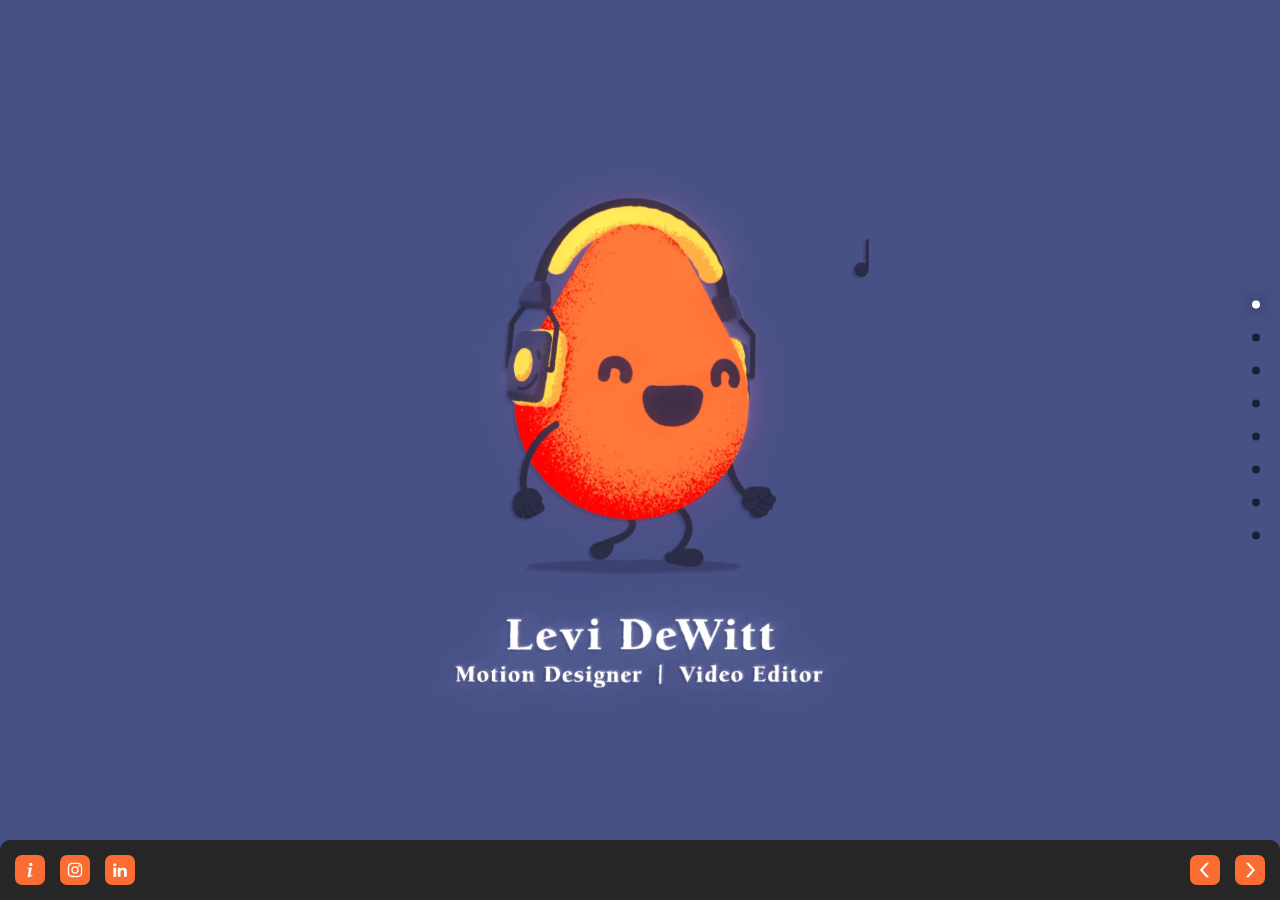
<file: index.html>
<!DOCTYPE html>
<html lang="en">

<head>
    <meta charset="UTF-8">
    <meta name="viewport" content="width=device-width, initial-scale=1.0, maximum-scale=1, user-scalable=no">
    <title>Levi DeWitt Motion Design</title>
    <link rel="shortcut icon" type="image/x-icon" href="favicon.ico">
    <link rel="stylesheet" href="styles.css">
</head>

<body>

    <!-- Quick Nav Dots -->
    <div id="quick-nav"></div> 
    


    <!-- Feature Items with Videos -->
    <div id="feature-items">
        
        <!-- Feature Item 1 (Cover) -->
        <div class="feature-item" aria-label="Feature Item 1 (Cover)" alt="Cover Video" data-role="cover">
            <video class="cover-video" autoplay loop muted playsinline>
                <source src="VideoPreviews-webm/Cover_Video.webm" type="video/webm">
                <source src="VideoPreviews-mp4/Cover_Video.mp4" type="video/mp4">
            </video>
        </div>
      
        <!-- Feature Item 2 (Spuhl Smart Spring) -->
        <div class="feature-item" aria-label="Feature Item 2 (Spuhl Smart Spring)" alt="Spühl Smart Spring" data-youtube-url="https://www.youtube.com/embed/LwhqUYGiaA0">
            <div class="click-prompt">
            <h3>Tap For Full Video</h3>   
            </div>
            <!-- Video Info -->
            <div class="video-info">
                <h1>Spühl Smart Spring</h1>
                <h2>
                    Blender | Adobe After Effects | Adobe Premiere Pro | Adobe Photoshop
                </h2>
                <div class="inline-text">
                    <p>"Spühl Smart Spring" was developed as part of a Leggett & Platt project, designed to play seamlessly on showroom floors to showcase Spühl's innovative spring design.</p>
                    <p>Two tailored versions were created: one targeting manufacturers who incorporate Spühl technology into their products, and another aimed directly at consumers.</p>
                    <p>This project highlights versatility in messaging and precision in visual storytelling.</p>
                </div>
            </div>
            <!-- Video Preview -->
            <video class="video-preview" autoplay loop muted>
                <source src="VideoPreviews-webm/Spuhl_Smart_Spring.webm" type="video/webm">
                <source src="VideoPreviews-mp4/Spuhl_Smart_Spring.mp4" type="video/mp4">
            </video>
            <div class="youtube-container"></div>
        </div>

        <!-- Feature Item 3 (Carpet Cushion Training Video)-->
        <div class="feature-item" aria-label="Feature Item 3 (Carpet Cushion Training Video)" alt="Carpet Cushion Training Video" data-youtube-url="https://www.youtube.com/embed/KKoKqEBF9MQ">
            <div class="click-prompt">
            <h3>Tap For Full Video</h3>   
            </div>
            <!-- Video Info -->
            <div class="video-info">
                <h1>Carpet Cushion Training Video</h1>
                <h2>
                    Adobe After Effects | Adobe Premiere Pro | Adobe Photoshop | Adobe Illustrator
                </h2>
                <div class="inline-text">
                    <p>Leggett & Platt's "Carpet Cushion Training Video" is a thorough and engaging educational resource designed for internal use.</p>
                    <p>The main challenge in crafting the video around such a lengthy script was maintaining viewer interest while delivering a dense amount of information.</p>
                    <p>By using thoughtful pacing, a mixture of mediums, and expressive visual styles, the video strikes a strong balance—making the material clear, structured, and easy to follow.</p>
                </div>
            </div>
            <!-- Video Preview -->
            <video class="video-preview" autoplay loop muted>
                <source src="VideoPreviews-webm/Carpet_Cushion.webm" type="video/webm">
                <source src="VideoPreviews-mp4/Carpet_Cushion.mp4" type="video/mp4">
            </video>
            <div class="youtube-container"></div>
        </div>
        
        <!-- Feature Item 4 (Spuhl Smart Glasses)-->
        <div class="feature-item" aria-label="Feature Item 4 (Spuhl Smart Glasses)" alt="Spühl Smart Glasses" data-youtube-url="https://www.youtube.com/embed/nAG4E-uN3oY">
            <div class="click-prompt">
            <h3>Tap For Full Video</h3>   
            </div>
            <!-- Video Info -->
            <div class="video-info">
                <h1>Spühl Smart Glasses</h1>
                <h2>
                    Sony FS5 | DJI Gimbal Stabilizer | Adobe After Effects | Adobe Premiere Pro | Adobe Illustrator
                </h2>
                <div class="inline-text">
                    <p>"Spühl Smart Glasses" is a stand-alone video serving both educational and marketing purposes, showcasing Spühl's augmented reality-based help-desk service for manufacturers utilizing Spühl machinery.</p>
                    <p>This project seamlessly integrates footage from a pre-existing Spühl video with new, on-site footage captured by the Leggett & Platt photo/video team.</p>
                    <p>The result is a cohesive and engaging presentation of this innovative support solution.</p>
                </div>
            </div>
            <!-- Video Preview -->
            <video class="video-preview" autoplay loop muted>
                <source src="VideoPreviews-webm/Spuhl_Smart_Glasses.webm" type="video/webm">
                <source src="VideoPreviews-mp4/Spuhl_Smart_Glasses.mp4" type="video/mp4">
            </video>
            <div class="youtube-container"></div>
        </div>

        <!-- Feature Item 5 (Cali Cola) -->
        <div class="feature-item" aria-label="Feature Item 5 (Cali Cola)" alt="Cali Cola Commercial" data-youtube-url="https://www.youtube.com/embed/JzBjuLlrsyc">
            <div class="click-prompt">
            <h3>Tap For Full Video</h3>   
            </div>
            <!-- Video Info -->
            <div class="video-info">
                <h1>Cali Cola Commercial</h1>
                <h2>
                    Adobe After Effects | Adobe Premiere Pro | Adobe Illustrator
                </h2>
                <div class="inline-text">
                    <p>"Cali Cola" was initially created as part of a motion design course at Pittsburg State University.</p>
                    <p>Since its original production, the project has been revisited and refined multiple times as a creative exercise to enhance animation skills and experiment with new effects techniques.</p>
                    <p>This evolving piece showcases progress in motion graphics, blending vibrant visuals with dynamic movement to bring the concept to life.</p>
                </div>
            </div>
            <!-- Video Preview -->
            <video class="video-preview" autoplay loop muted>
                <source src="VideoPreviews-webm/Cali_Cola.webm" type="video/webm">
                <source src="VideoPreviews-mp4/Cali_Cola.mp4" type="video/mp4">
            </video>
            <div class="youtube-container"></div>
        </div>

        <!-- Feature Item 6 (Spuhl Smart Glue) -->
        <div class="feature-item" aria-label="Feature Item 6 (Spuhl Smart Glue)" alt="Spühl Smart Services - Part 4" data-youtube-url="https://www.youtube.com/embed/C1tyxAvE9ME">
            <div class="click-prompt">
            <h3>Tap For Full Video</h3>   
            </div>
            <!-- Video Info -->
            <div class="video-info">
                <h1>Spühl Smart Services - Part 4</h1>
                <h2>
                    Blender | Adobe After Effects | Adobe Premiere Pro | Adobe Photoshop | Adobe Illustrator
                </h2>
                <div class="inline-text">
                    <p>"Spühl Smart Services" is a video series highlighting Spühl's innovative automation solutions, designed to market these services to manufacturers already utilizing Spühl machinery in their production fleets.</p>
                    <p>Through clear visual storytelling, the videos simplify complex automation processes, presenting them in a way that is both accessible and memorable.</p>
                    <p>This series demonstrates a balance of technical precision and engaging visuals to connect with industry professionals effectively.</p>
                </div>
            </div>
            <!-- Video Preview -->
            <video class="video-preview" autoplay loop muted>
                <source src="VideoPreviews-webm/Spuhl_Smart_Glue.webm" type="video/webm">
                <source src="VideoPreviews-mp4/Spuhl_Smart_Glue.mp4" type="video/mp4">
            </video>
            <div class="youtube-container"></div>
        </div>

        <!-- Feature Item 7 (Beautyrest) -->
        <div class="feature-item" aria-label="Feature Item 7 (Beautyrest)" alt="Beautyrest Toppers Collection" data-youtube-url="https://www.youtube.com/embed/dNlH1jiemJo">
            <div class="click-prompt">
            <h3>Tap For Full Video</h3>   
            </div>
            <!-- Video Info -->
            <div class="video-info">
                <h1>Beautyrest Toppers Collection</h1>
                <h2>
                    Sony FS5 | DJI Gimbal Stabilizer | Adobe After Effects | Adobe Premiere Pro | Adobe Illustrator
                </h2>
                <div class="inline-text">
                    <p>Created for use on the Beautyrest Amazon marketplace listing, the "Beautyrest Toppers Collection" is one of many client projects produced by the Leggett & Platt photo/video team in their in-house studio.</p>
                    <p>These projects are a collaborative effort during production, with post-production editing handled by individual team members.</p>
                    <p>This piece showcases a clean, polished presentation designed to highlight product features effectively in a competitive online marketplace.</p>
                </div>
            </div>
            <!-- Video Preview -->
            <video class="video-preview" autoplay loop muted>
                <source src="VideoPreviews-webm/Beautyrest.webm" type="video/webm">
                <source src="VideoPreviews-mp4/Beautyrest.mp4" type="video/mp4">
            </video>
            <div class="youtube-container"></div>
        </div>

        <!-- Feature Item 8 (Spuhl Schedule) -->
        <div class="feature-item" aria-label="Feature Item 8 (Spuhl Schedule)" alt="Spühl Smart Services - Part 3" data-youtube-url="https://www.youtube.com/embed/nSMG4eKQH9E">
            <div class="click-prompt">
            <h3>Tap For Full Video</h3>   
            </div>
            <!-- Video Info -->
            <div class="video-info">
                <h1>Spühl Smart Services - Part 3</h1>
                <h2>
                    Adobe After Effects | Adobe Premiere Pro | Adobe Photoshop | Adobe Illustrator
                </h2>
                <div class="inline-text">
                    <p>"Spühl Smart Services" is a video series highlighting Spühl's innovative automation solutions, designed to market these services to manufacturers already utilizing Spühl machinery in their production fleets.</p>
                    <p>Through clear visual storytelling, the videos simplify complex automation processes, presenting them in a way that is both accessible and memorable.</p>
                    <p>This series demonstrates a balance of technical precision and engaging visuals to connect with industry professionals effectively.</p>
                </div>
            </div>
            <!-- Video Preview -->
            <video class="video-preview" autoplay loop muted>
                <source src="VideoPreviews-webm/Spuhl_Schedule.webm" type="video/webm">
                <source src="VideoPreviews-mp4/Spuhl_Schedule.mp4" type="video/mp4">
            </video>
            <div class="youtube-container"></div>
        </div>

    </div>


    <!-- Navigation Bar -->
    <div id="nav-bar" class="dynamic-bar">
        <!-- Left Navigation Buttons -->
        <div class="nav-buttons">
            <button id="info-btn" aria-label="Info">
                <img id="info-icon" 
                    src="Assets-Web/icon-info.svg" 
                    alt="About Page"/>
            </button>
            <button class="instagram-btn" aria-label="Instagram" 
                    onclick="window.open('https://www.instagram.com/levaya_papaya/', '_blank')">
                <img src="Assets-Web/icon-instagram.svg" 
                    alt="Instagram Profile"/>
            </button>
            <button class="linkedin-btn" aria-label="LinkedIn" 
                    onclick="window.open('https://www.linkedin.com/in/levi-dewitt/', '_blank')">
                <img src="Assets-Web/icon-linkedin.svg" 
                    alt="LinkedIn Profile"/>
            </button>
        </div>
        <!-- YouTube Player Instructions -->
        <div id="video-hint" class="hidden">Press ESC or navigate to close video.</div>
        <!-- Right Navigation Buttons -->
        <div class="nav-buttons">
            <button id="nav-left" aria-label="Previous">
                <img src="Assets-Web/icon-nav_left.svg" 
                    alt="Previous Item"/>
            </button>
            <button id="nav-right" aria-label="Next">
                <img src="Assets-Web/icon-nav_right.svg" 
                    alt="Next Item"/>
            </button>
        </div>
        <!-- About Page Info -->
            <div class="about-text">
                <h1>About Levi DeWitt</h1>
                <h2>
                    Motion Designer | Video Editor
                </h2>
                <div class="about-scrolling-text">
                    <p>Hi there—thanks for stopping by my motion design portfolio! Putting this collection together has been a lot of fun, and I hope you’ve enjoyed exploring it.</p>
                    <p>I’m Levi DeWitt, an American-Canadian Motion Designer and Video Editor with several years of experience working for a Fortune 500 company. I primarily use Adobe After Effects and Premiere Pro, and lately I’ve been diving into 3D animation with Blender.</p>
                    <p>Outside of work, I’m husband to the incredible Robyn DeWitt, plant dad to a jungle of (mostly living) houseplants, and dog dad to our extra fluffy Cavapoo, Henry Cavillier. Robyn and I got married in September 2024 and just returned from our honeymoon in Scotland—it was incredible!</p>
                    <p>I graduated from Pittsburg State University in Kansas in 2020 with a degree in Graphic Communications, and also spent two semesters studying business abroad at Chung Yuan Christian University in Taiwan.</p>
                    <p>I’ve been lucky to live and work in some pretty amazing places. I spent a year volunteering at an orphanage in Bolivia, four summers commercial salmon fishing in Alaska, a year studying and interning in Taiwan, and six months teaching English in Brazil. Those experiences gave me the chance to immerse myself in new cultures and languages—something I’m incredibly grateful for.</p>
                    <p>Along the way, I’ve reached C1 proficiency in Spanish, B2 in Brazilian Portuguese, and HSK 3 in Mandarin Chinese—and I’m currently learning French. Beyond the languages, I’ve fallen in love with the cultures I’ve encountered—especially the food. Cooking started as a way to recreate the dishes I missed from my travels, and has grown into one of my favorite hobbies.</p>
                    <p>When I’m not working or cooking, Robyn and I are usually diving into something nerdy. We love <em>Epic</em> the musical, we’re big anime fans—<em>Frieren</em> and <em>Spy x Family</em> are top-tier in our book—and we’re deep into tabletop RPGs. I’ve even DM’d a couple <em>D&D</em> campaigns, including a pirate-themed one we’re playing through now.</p>
                    <p>Looking ahead, we’re hoping to move to Canada and build a life in an international, creative community.</p>
                    
                    <h3>About This Website</h3>
                    <p>This website is a passion project that’s been years in the making. With only a basic knowledge of HTML and CSS, I was initially intimidated by the scope of building a portfolio site from scratch. However, with the help of AI (shout-out to my code-jockey ChatGPT!), I finally turned that dream into reality.</p>
                    <p>The website was built using:</p>
                    <ul>
                        <li>HTML, CSS, and JavaScript</li>
                        <li>Visual Studio Code</li>
                        <li>GitHub Pages</li>
                        <li>Adobe After Effects, Premiere Pro, Media Encoder, and Illustrator</li>
                    </ul>
                    <p>In many ways, this site is as much a feature item in my portfolio as the projects it showcases.</p>
                    <p>Thank you once again for taking the time to explore my work. It means a lot to me!</p>
                </div>
                
            </div>
    </div>


    <!-- Script -->
    <script src="script.js" defer></script>

</body>

</html>
</file>
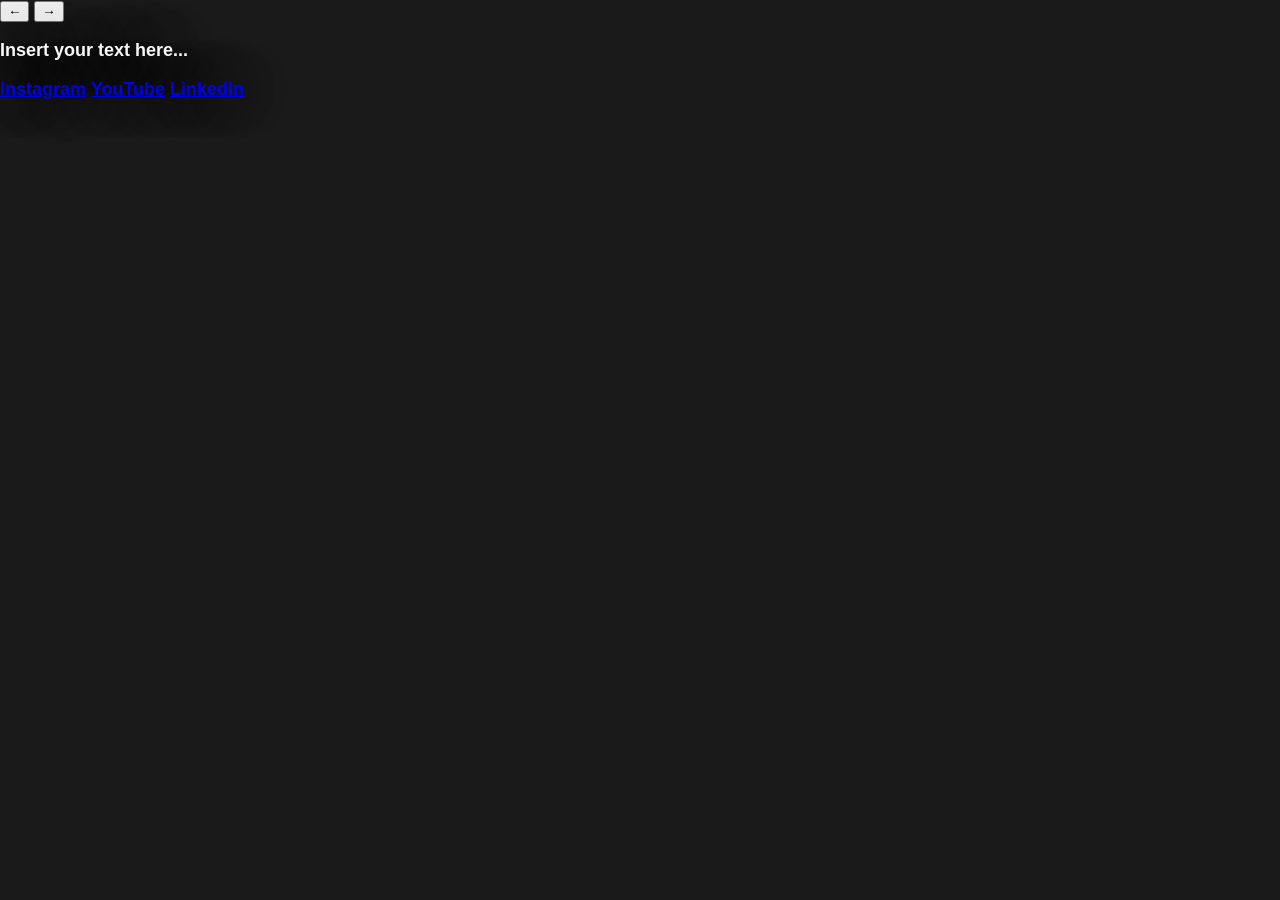
<file: main.html>
<!DOCTYPE html>
<html lang="en">
<head>
    <meta charset="UTF-8">
    <meta name="viewport" content="width=device-width, initial-scale=1.0">
    <title>Motion Design Portfolio</title>
    <link rel="stylesheet" href="styles.css">
</head>
<body>
    <div id="cover" class="feature-item" data-color="#3498db">Cover Image (Feature Item 1)</div>
    <div id="feature-items">
        <div class="feature-item" data-color="#2ecc71">Feature Item 2</div>
        <div class="feature-item" data-color="#e74c3c">Feature Item 3</div>
        <div class="feature-item" data-color="#9b59b6">Feature Item 4</div>
    </div>
    <div id="nav-buttons">
        <button id="nav-left">&larr;</button>
        <button id="nav-right">&rarr;</button>
    </div>
    <div id="quick-nav"></div>
    <div id="text-box">
        <p>Insert your text here...</p>
    </div>
    <footer>
        <a href="https://instagram.com" target="_blank">Instagram</a>
        <a href="https://youtube.com" target="_blank">YouTube</a>
        <a href="https://linkedin.com" target="_blank">LinkedIn</a>
    </footer>
    <script src="script.js"></script>
</body>
</html>
</file>
<file: styles.css>
:root {
    /* Color Controls */
   --color-1: #fb6c32;    
   --color-2: #90a0e5;
   --color-3: #EEA4BC;
   --color-4: #009bdb;
   --color-5: #ff1800;
   --color-6: #ffa139;
   --color-7: #457088;
   --color-8: #68c2ff;
   --dynamic-color: var(--color-1); /* Default to first color */
   --bg-color: hsl(0, 0%, 10%);
   --nav-bar-color: hsl(0, 0%, 15%);

   /* Animation Controls */
   --animate-pos-up: translateY(-25px);
   --animate-pos-down: translateY(25px);
   --info-page-height: 60vh;

   /* Adjustment Controls */
   --DotClickMargin: 150%;
}


/* General Styles */
body {
   background-color: var(--bg-color); /* Color behind Feature Items */
   color: white; /* Default dynamic color for text */
   font-size: 18px;
   font-family: Arial, Helvetica, sans-serif;
   text-shadow: 0 0 50px black;
   font-weight: 700;
   transition: color 0.8s ease;
   margin: 0;
   padding: 0;
   overflow-y: hidden;
   overflow-x: hidden;
   }


/* Nav Bar */
#nav-bar {
   position: fixed;
   bottom: 0;
   width: 100%;
   height: calc(var(--info-page-height) + 60px);
   transform: translateY(var(--info-page-height));
   display: flex;
   justify-content: space-between;
   align-items: top;
   padding: 15px 15px;
   box-sizing: border-box;
   background-color: var(--nav-bar-color);
   border-radius: 10px 10px 0 0; /* Rounded top corners */
   z-index: 20;
}
.nav-buttons{
   display: flex;
   gap: 15px;
   transition-duration: 0.4s;
   -webkit-transition-duration: 0.4s; /* Safari */
}
.nav-buttons button, .video-info .play-button {
   width: 30px;
   height: 30px;
   display: flex;
   justify-content: center;
   align-items: center;
   border: none;
   border-radius: 7px;
   background-color: var(--dynamic-color);
   color: white;
   font-size: 18px;
   cursor: pointer;
   transition: background-color .8s;
   overflow: hidden;
}
.nav-buttons button:hover, .video-info .play-button:hover {
   transition: background-color .3s; /* change speed:  button-hover*/
}
.nav-buttons button:after { /* Click Animations */
   content: "";
   border: none;
   opacity: 0;
   transform: translateX(-10px);
   -webkit-transform: translateX(-10px); /* Safari */
   transition: all 0.5s ease;
   -webkit-transition: all 0.5s ease; /* Safari */
   box-shadow: 0 0 0 20px white;
}
.nav-buttons button:active:after { /* Click Animations */
   position: relative;
   left: 0;
   top:0;
   opacity: 1;
   transition: 0s;
   -webkit-transition: 0s; /* Safari */
}
#video-hint {
    color: white;
    padding-top: 8px;
    font-size: 10px;
    border-radius: 5px;
    text-shadow: 0 0 0 transparent;
    opacity: 0;
    pointer-events: none;
    transition: opacity 0.5s ease;
    z-index: 3;
}
#video-hint.show {
    opacity: 1;
}


/* About Pate Text */
.about-text {
   position: fixed;
   top: 60.5px;
   width: calc(100vw - 30px);
   height: calc(var(--info-page-height) - 15px);
   padding: 7px /*top*/ 2px/*right*/ 15px/*bottom*/ 15px;/*left*/
   box-sizing: border-box;
   background-color: var(--bg-color);
   border-radius: 10px;
   display: flex;
   flex-direction: column;
   align-items: flex-start;
   overflow: none;
}
.about-text h1 {
   font-size: 26px;
   font-weight: 900;
   color: var(--dynamic-color);
   text-shadow: 0 0 0 transparent;
   margin: 0; /* Remove default margin */
   margin-bottom: 2px;
   transition: color 0.8s ease;
}
.about-text h2 { /* Subheader Styling */
   font-size: 14px;
   color: hsl(0, 0%, 50%);
   text-shadow: 0 0 0 transparent;
   margin: 0; /* Remove default margin */
   margin-bottom: 20px;
}
.about-text p { /* Style for body text */
   display: block;
   hyphens: auto;
   font-size: 16px;
   font-weight: 400;
   color: hsl(0, 0%, 80%);
   text-shadow: 0 0 0 transparent;
   hyphens: auto; /* Enable hyphenation */
   overflow-wrap: break-word; /* Break long words if needed */
   word-wrap: break-word; /* For older browser compatibility */
   margin: 0; /* Remove default margin */
   margin-bottom: 20px;
}
.about-text h3 {
   margin-top: 25px;
   font-weight: 900;
   color: var(--dynamic-color);
   transition: color 0.8s ease;
}
.about-text ul {
   margin-top: -10px;
   margin-bottom: 25px;
}
.about-text li {
   font-size: 16px;
   font-weight: 300;
   color: hsl(0, 0%, 80%);
   text-shadow: 0 0 0 transparent;
}
.about-scrolling-text {
   padding-right: 15px;
   overflow: auto;
}
.about-scrolling-text::-webkit-scrollbar { /* Chrome, Edge, & Safari scroll bar */
    width: 5px; /* Adjust scrollbar width */
    background-color: var(--dynamic-color); /* Scrollbar thumb color */
}
.about-scrolling-text { /* Firefox scroll bar */
    scrollbar-width: thin;
    scrollbar-color: var(--dynamic-color) transparent; /* Thumb color and track color */
    transition: scrollbar-color .8s;
}


/* Responsive Breakspoints - Narrow Screen */
@media only screen and (min-width: 0px){
   /* Feature Items */
   #feature-items {
       display: fixed;
   }
   .feature-item {
        position: absolute;
        width: 100%;
        height: calc(100vh - 50px);
        transform: translateY(-200%); /* Set default position off screen */
        display: flex;
        opacity: 0;
        animation-fill-mode: forwards;
   }
   .click-prompt {
       position: absolute;
       top: 14px;
       left: 16px;
       z-index: 3;
   }
   .video-preview, iframe {
       width: 100%;
       height: calc(100vh - 380px);
       border: none;
       object-fit: cover;
       margin-top: -15px;
       cursor: pointer;
       z-index: 1;
   }
   .cover-video, iframe {
       width: 100%;
       height: 100%;
       border: none;
       object-fit: cover;
       z-index: 1;
   }
   .feature-item:first-child {
       opacity: 1; /* Sets first feature item to visible on page load */
   }
   .youtube-container {
       position: absolute;
       top: 0;
       left: 0;
       width: 100%;
       height: calc(100vh - 50px);
       background-color: black;
       display: none;
       pointer-events: none; /* Prevent interactions by default */
       z-index: 10;
   }
   .youtube-container iframe {
       width: 100%;
       height: 80vh;
       margin-top: 5vh;
       border: none;
   }
   .youtube-container.active {
       pointer-events: auto; /* Enable interaction when active */
   }
   /* Video Info */
   .video-info {
       position: fixed;
       min-height: 300px;
       bottom: 0;
       width: 100%;
       margin-bottom: 60px;
       padding: 8px 15px 15px 15px;
       box-sizing: border-box;
       background-color: var(--bg-color);
       border-radius: 10px 10px 0 0; /* Rounded top corners */
       display: flex;
       flex-direction: column; /* Arrange items vertically */
       align-items: flex-start; /* Align items to the left */
       gap: 4px; /* Add spacing between h1, h2, and p */
       z-index: 2;
   }
   .video-info h1 { /* Title Styling */
       font-size: 20px;
       font-weight: 900;
       text-shadow: 0 0 0 transparent;
       color: var(--dynamic-color);
       margin: 0; /* Remove default margin */
       transition: color 0.8s ease;
   }
   .video-info h2 { /* Subheader Styling */
       font-size: 13px;
       color: hsl(0, 0%, 50%);
       text-shadow: 0 0 0 transparent;
       margin: 0; /* Remove default margin */
       margin-bottom: 6px;
   }
   .inline-text p { /* Style for inline text */
       display: block;
       hyphens: auto;
       font-size: 16px;
       font-weight: 400;
       color: hsl(0, 0%, 80%);
       text-shadow: 0 0 0 transparent;
       overflow-wrap: break-word; /* Break long words if needed */
       word-wrap: break-word; /* For older browser compatibility */
       margin: 0; /* Remove default margin */
       margin-bottom: 7px;
   }
   /* Quick Navigation Dots */
   #quick-nav {
       position: absolute;
       right: 20px;
       transform: translateY(-50%);
       display: flex;
       flex-direction: column;
       gap: 25px;
       z-index: 2;
   }
   .dot {
        position: relative; /* Ensure it's in context */
        width: 8px;
        height: 8px;
        background-color: rgba(0, 0, 0, 0.6);
        border-radius: 50%;
        cursor: pointer;
        transition: background-color .5s ease;
   } 
   .dot.active {
       background-color: white;
       box-shadow: 0px 0px 20px rgba(0, 0, 0, 1);
   }
   .dot::after {
        content: "";
        position: absolute;
        top: 50%;
        left: 50%;
        transform: translate(-50%, -50%);
        width: calc(100% + 2 * var(--DotClickMargin));
        height: calc(100% + 2 * var(--DotClickMargin));
        border-radius: 50%;
        background-color: transparent;
        pointer-events: auto; /* Allow interaction */
   }
}


/* Responsive Breakspoints - Medium Screen */
@media only screen and (min-width: 768px){
    .nav-buttons button:hover, .video-info .play-button:hover {
       background-color: rgba(0, 0, 0, 0.5);
    }
    #video-hint {
        padding-top: 6.5px;
        font-size: 14px;
    }
   /* Feature Items */
   .video-preview, iframe {
       height: calc(100vh - 320px);
       margin-top: -10px;
   }
   .youtube-container {
       position: absolute;
       top: 0;
       left: 0;
       width: 100%;
       height: calc(100vh - 50px);
       background-color: black;
       display: none;
       pointer-events: none; /* Prevent interactions by default */
       z-index: 10;
   }
   .youtube-container iframe {
       width: 100%;
       height: calc(100vh - 60px);
       margin-top: 0px;
       border: none;
       z-index: 10;
   }
   .youtube-container.active {
       pointer-events: auto; /* Enable interaction when active */
       z-index: 10;
   }
   /* Video Info */
   .video-info {
        height: 230px;
        margin-bottom: 0px;
        padding: 10px 15px 15px 15px;
   }
   .video-info h1 {
       font-size: 27px;
   }
   .video-info h2 {
       margin-bottom: 20px;
   }
   .inline-text p {
       margin-bottom: 25px;
   }
   /* Quick Navigation Dots */
   .dot:hover {
        scale: 169%;
        transition: scale .3s ease;
   }
}


/* Responsive Breakpoints - Wide Screen */
@media only screen and (min-width: 1200px) {
body {
    --animate-pos-up: translateY(-0px);
    --animate-pos-down: translateY(0px);
}
   /* Feature Items */
   .feature-item {
       height: 100%;
   }
   .click-prompt {
       left: 545px;
   }
   .video-preview, iframe {
       width: calc(100vw - 515px);
       height: 100%;
       margin-left: 515px;
       margin-top: -30px;
   }
   .youtube-container {
       left: -515px;
       width: 200%;
   }
   .youtube-container iframe {
       width: 50%;
   }
   /* Video Info */
   .video-info {
       top: 0;
       width: 525px;
       height: calc(100vh - 60px);
       padding: 15px 25px 0px 25px;
       border-radius: 0 10px 10px 0; /* Rounded right corners */
   }
}


/* Keyframes for Video Previews */
@keyframes keyInFromAbove {
    0% {transform: translateY(-200%); opacity: 0;}
    1% {transform: var(--animate-pos-up); opacity: 0;}
    100% {transform: translateY(0); opacity: 1;}
}
@keyframes keyInFromBelow {
    0% {transform: translateY(200%); opacity: 0;}
    1% {transform: var(--animate-pos-down); opacity: 0;}
    100% {transform: translateY(0); opacity: 1;}
}
@keyframes keyOutFromAbove {
    0% {transform: translateY(0); opacity: 1;}
    99% {transform: var(--animate-pos-up); opacity: 0;}
    100% {transform: translateY(-200%); opacity: 0;}
}
@keyframes keyOutFromBelow {
    0% {transform: translateY(0); opacity: 1;}
    99% {transform: var(--animate-pos-down); opacity: 0;}
    100% {transform: translateY(200%); opacity: 0;}
}


/* Keyframes Info Page */
@keyframes InfoPageOn {
   from {
       transform: translateY(var(--info-page-height));
   }
   to {
       transform: translateY(0);
   }
}
@keyframes InfoPageOff {
   from {
       transform: translateY(0);
   }
   to {
       transform: translateY(var(--info-page-height));
   }
}
</file>
